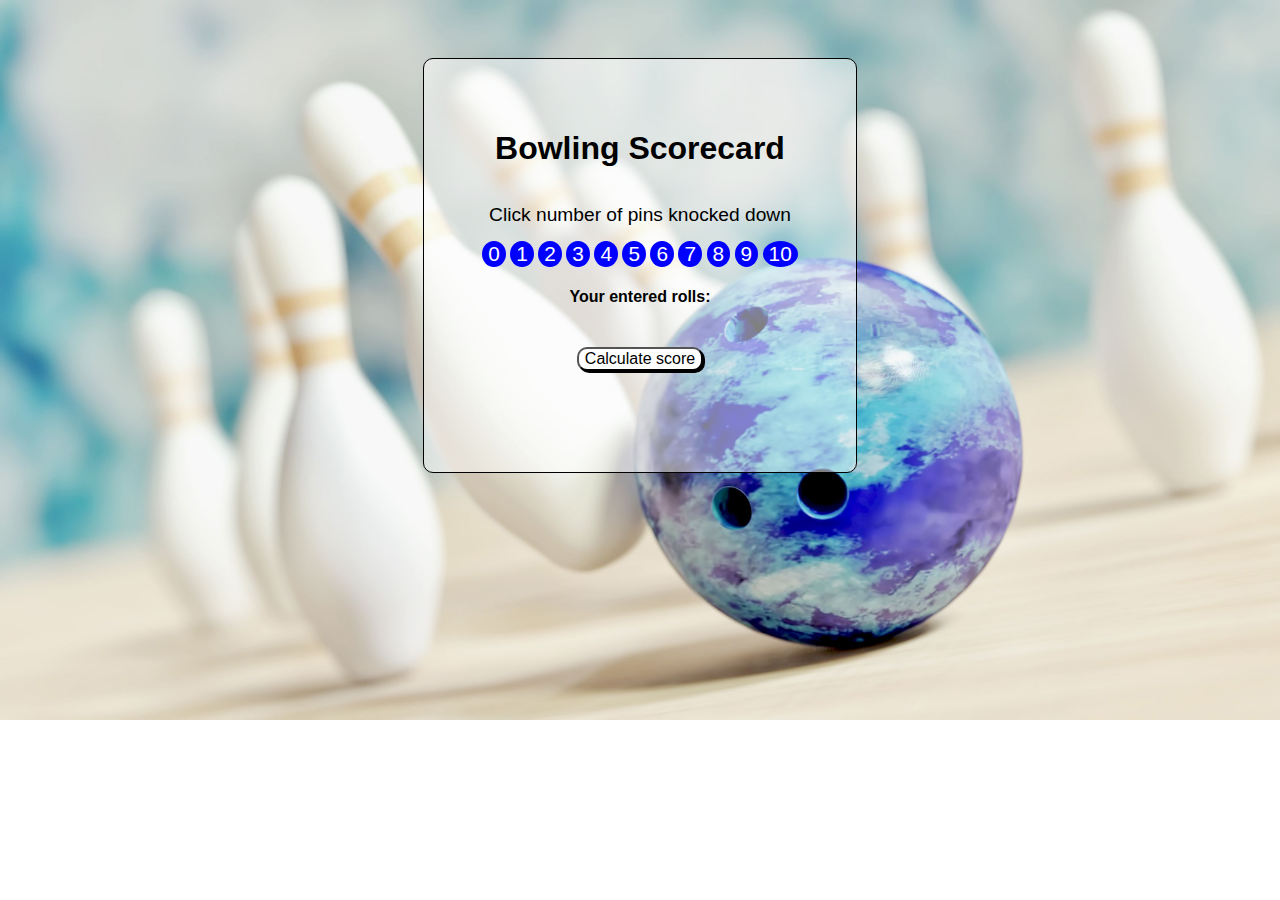
<file: index.html>
<!DOCTYPE html>
<html lang="en">
<head>
  <meta charset="UTF-8">
  <meta name="viewport" content="width=device-width, initial-scale=1.0">
  <title>Bowling Scorecard</title>
  <link rel='stylesheet' href='styles.css'>
</head>
<body>
  <main>
    <h1>Bowling Scorecard</h1>
    <div id='pin-text'>Click number of pins knocked down</div>
    <div>
      <button class='roll-button' id='roll-0'>0</button>
      <button class='roll-button' id='roll-1'>1</button>
      <button class='roll-button' id='roll-2'>2</button>
      <button class='roll-button' id='roll-3'>3</button>
      <button class='roll-button' id='roll-4'>4</button>
      <button class='roll-button' id='roll-5'>5</button>
      <button class='roll-button' id='roll-6'>6</button>
      <button class='roll-button' id='roll-7'>7</button>
      <button class='roll-button' id='roll-8'>8</button>
      <button class='roll-button' id='roll-9'>9</button>
      <button class='roll-button' id='roll-10'>10</button>
    </div>
      <h4>Your entered rolls:</h4>
      <div id='rolls-display'></div>
      <button id='calc-score'>Calculate score</button>
      <h4 id='score-text'></h4>
  </main>
  <script src='src/scorecard.js'></script>
  <script src='src/interface.js'></script>
</body>
</html>
</file>
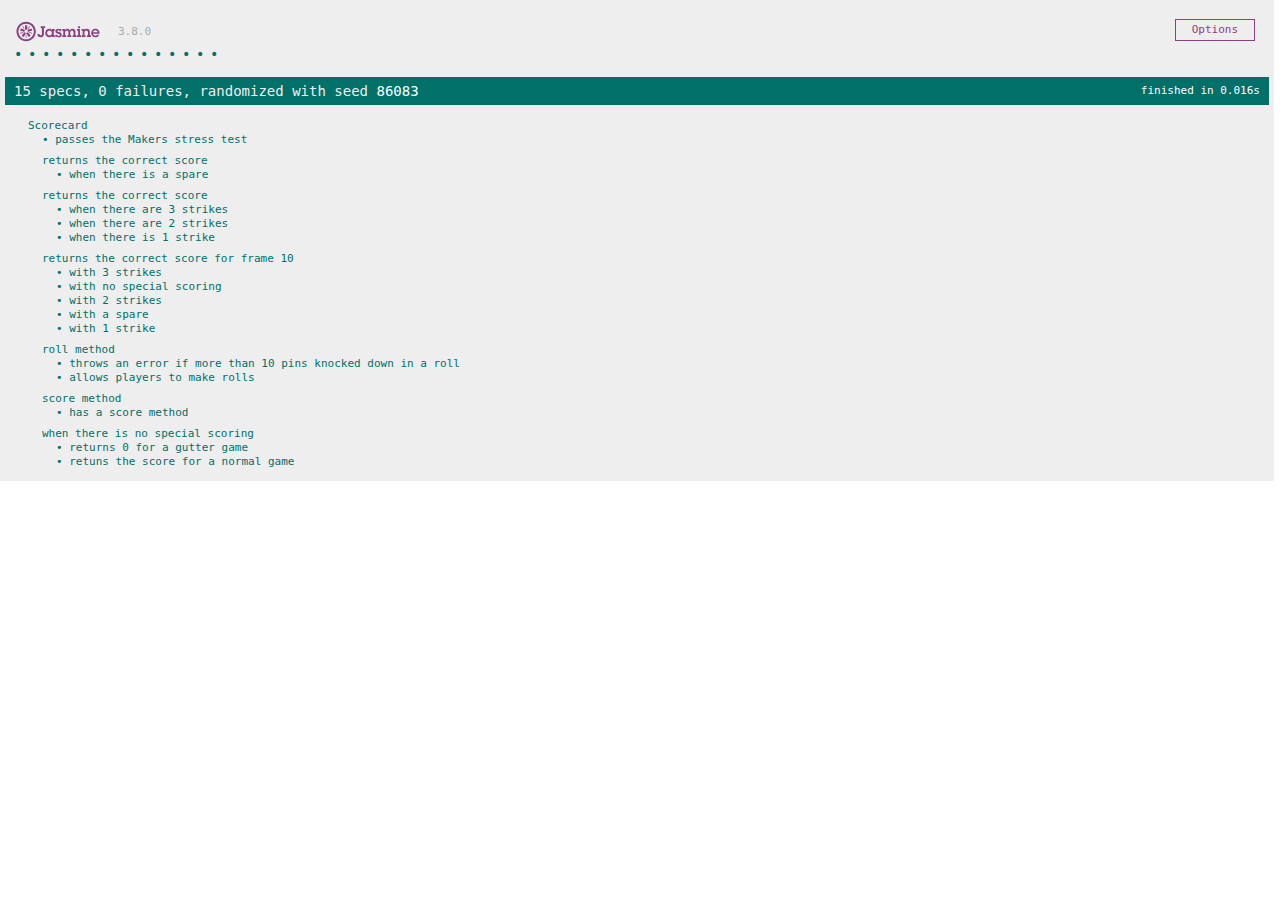
<file: SpecRunner.html>
<!DOCTYPE html>
<html>
<head>
  <meta charset="utf-8">
  <title>Jasmine Spec Runner v3.8.0</title>

  <link rel="shortcut icon" type="image/png" href="lib/jasmine-3.8.0/jasmine_favicon.png">
  <link rel="stylesheet" href="lib/jasmine-3.8.0/jasmine.css">

  <script src="lib/jasmine-3.8.0/jasmine.js"></script>
  <script src="lib/jasmine-3.8.0/jasmine-html.js"></script>
  <script src="lib/jasmine-3.8.0/boot.js"></script>

  <!-- include source files here... -->
  <script src="src/scorecard.js"></script>


  <!-- include spec files here... -->
  <script src="spec/scorecardSpec.js"></script>


</head>

<body>
</body>
</html>
</file>
<file: lib/jasmine-3.8.0/jasmine.css>
@charset "UTF-8";
body {
  overflow-y: scroll;
}

.jasmine_html-reporter {
  width: 100%;
  background-color: #eee;
  padding: 5px;
  margin: -8px;
  font-size: 11px;
  font-family: Monaco, "Lucida Console", monospace;
  line-height: 14px;
  color: #333;
}
.jasmine_html-reporter a {
  text-decoration: none;
}
.jasmine_html-reporter a:hover {
  text-decoration: underline;
}
.jasmine_html-reporter p, .jasmine_html-reporter h1, .jasmine_html-reporter h2, .jasmine_html-reporter h3, .jasmine_html-reporter h4, .jasmine_html-reporter h5, .jasmine_html-reporter h6 {
  margin: 0;
  line-height: 14px;
}
.jasmine_html-reporter .jasmine-banner,
.jasmine_html-reporter .jasmine-symbol-summary,
.jasmine_html-reporter .jasmine-summary,
.jasmine_html-reporter .jasmine-result-message,
.jasmine_html-reporter .jasmine-spec .jasmine-description,
.jasmine_html-reporter .jasmine-spec-detail .jasmine-description,
.jasmine_html-reporter .jasmine-alert .jasmine-bar,
.jasmine_html-reporter .jasmine-stack-trace {
  padding-left: 9px;
  padding-right: 9px;
}
.jasmine_html-reporter .jasmine-banner {
  position: relative;
}
.jasmine_html-reporter .jasmine-banner .jasmine-title {
  background: url("[data-uri]") no-repeat;
  background: url("[data-uri]") no-repeat, none;
  -moz-background-size: 100%;
  -o-background-size: 100%;
  -webkit-background-size: 100%;
  background-size: 100%;
  display: block;
  float: left;
  width: 90px;
  height: 25px;
}
.jasmine_html-reporter .jasmine-banner .jasmine-version {
  margin-left: 14px;
  position: relative;
  top: 6px;
}
.jasmine_html-reporter #jasmine_content {
  position: fixed;
  right: 100%;
}
.jasmine_html-reporter .jasmine-version {
  color: #aaa;
}
.jasmine_html-reporter .jasmine-banner {
  margin-top: 14px;
}
.jasmine_html-reporter .jasmine-duration {
  color: #fff;
  float: right;
  line-height: 28px;
  padding-right: 9px;
}
.jasmine_html-reporter .jasmine-symbol-summary {
  overflow: hidden;
  margin: 14px 0;
}
.jasmine_html-reporter .jasmine-symbol-summary li {
  display: inline-block;
  height: 10px;
  width: 14px;
  font-size: 16px;
}
.jasmine_html-reporter .jasmine-symbol-summary li.jasmine-passed {
  font-size: 14px;
}
.jasmine_html-reporter .jasmine-symbol-summary li.jasmine-passed:before {
  color: #007069;
  content: "•";
}
.jasmine_html-reporter .jasmine-symbol-summary li.jasmine-failed {
  line-height: 9px;
}
.jasmine_html-reporter .jasmine-symbol-summary li.jasmine-failed:before {
  color: #ca3a11;
  content: "×";
  font-weight: bold;
  margin-left: -1px;
}
.jasmine_html-reporter .jasmine-symbol-summary li.jasmine-excluded {
  font-size: 14px;
}
.jasmine_html-reporter .jasmine-symbol-summary li.jasmine-excluded:before {
  color: #bababa;
  content: "•";
}
.jasmine_html-reporter .jasmine-symbol-summary li.jasmine-excluded-no-display {
  font-size: 14px;
  display: none;
}
.jasmine_html-reporter .jasmine-symbol-summary li.jasmine-pending {
  line-height: 17px;
}
.jasmine_html-reporter .jasmine-symbol-summary li.jasmine-pending:before {
  color: #ba9d37;
  content: "*";
}
.jasmine_html-reporter .jasmine-symbol-summary li.jasmine-empty {
  font-size: 14px;
}
.jasmine_html-reporter .jasmine-symbol-summary li.jasmine-empty:before {
  color: #ba9d37;
  content: "•";
}
.jasmine_html-reporter .jasmine-run-options {
  float: right;
  margin-right: 5px;
  border: 1px solid #8a4182;
  color: #8a4182;
  position: relative;
  line-height: 20px;
}
.jasmine_html-reporter .jasmine-run-options .jasmine-trigger {
  cursor: pointer;
  padding: 8px 16px;
}
.jasmine_html-reporter .jasmine-run-options .jasmine-payload {
  position: absolute;
  display: none;
  right: -1px;
  border: 1px solid #8a4182;
  background-color: #eee;
  white-space: nowrap;
  padding: 4px 8px;
}
.jasmine_html-reporter .jasmine-run-options .jasmine-payload.jasmine-open {
  display: block;
}
.jasmine_html-reporter .jasmine-bar {
  line-height: 28px;
  font-size: 14px;
  display: block;
  color: #eee;
}
.jasmine_html-reporter .jasmine-bar.jasmine-failed, .jasmine_html-reporter .jasmine-bar.jasmine-errored {
  background-color: #ca3a11;
  border-bottom: 1px solid #eee;
}
.jasmine_html-reporter .jasmine-bar.jasmine-passed {
  background-color: #007069;
}
.jasmine_html-reporter .jasmine-bar.jasmine-incomplete {
  background-color: #bababa;
}
.jasmine_html-reporter .jasmine-bar.jasmine-skipped {
  background-color: #bababa;
}
.jasmine_html-reporter .jasmine-bar.jasmine-warning {
  background-color: #ba9d37;
  color: #333;
}
.jasmine_html-reporter .jasmine-bar.jasmine-menu {
  background-color: #fff;
  color: #aaa;
}
.jasmine_html-reporter .jasmine-bar.jasmine-menu a {
  color: #333;
}
.jasmine_html-reporter .jasmine-bar a {
  color: white;
}
.jasmine_html-reporter.jasmine-spec-list .jasmine-bar.jasmine-menu.jasmine-failure-list,
.jasmine_html-reporter.jasmine-spec-list .jasmine-results .jasmine-failures {
  display: none;
}
.jasmine_html-reporter.jasmine-failure-list .jasmine-bar.jasmine-menu.jasmine-spec-list,
.jasmine_html-reporter.jasmine-failure-list .jasmine-summary {
  display: none;
}
.jasmine_html-reporter .jasmine-results {
  margin-top: 14px;
}
.jasmine_html-reporter .jasmine-summary {
  margin-top: 14px;
}
.jasmine_html-reporter .jasmine-summary ul {
  list-style-type: none;
  margin-left: 14px;
  padding-top: 0;
  padding-left: 0;
}
.jasmine_html-reporter .jasmine-summary ul.jasmine-suite {
  margin-top: 7px;
  margin-bottom: 7px;
}
.jasmine_html-reporter .jasmine-summary li.jasmine-passed a {
  color: #007069;
}
.jasmine_html-reporter .jasmine-summary li.jasmine-failed a {
  color: #ca3a11;
}
.jasmine_html-reporter .jasmine-summary li.jasmine-empty a {
  color: #ba9d37;
}
.jasmine_html-reporter .jasmine-summary li.jasmine-pending a {
  color: #ba9d37;
}
.jasmine_html-reporter .jasmine-summary li.jasmine-excluded a {
  color: #bababa;
}
.jasmine_html-reporter .jasmine-specs li.jasmine-passed a:before {
  content: "• ";
}
.jasmine_html-reporter .jasmine-specs li.jasmine-failed a:before {
  content: "× ";
}
.jasmine_html-reporter .jasmine-specs li.jasmine-empty a:before {
  content: "* ";
}
.jasmine_html-reporter .jasmine-specs li.jasmine-pending a:before {
  content: "• ";
}
.jasmine_html-reporter .jasmine-specs li.jasmine-excluded a:before {
  content: "• ";
}
.jasmine_html-reporter .jasmine-description + .jasmine-suite {
  margin-top: 0;
}
.jasmine_html-reporter .jasmine-suite {
  margin-top: 14px;
}
.jasmine_html-reporter .jasmine-suite a {
  color: #333;
}
.jasmine_html-reporter .jasmine-failures .jasmine-spec-detail {
  margin-bottom: 28px;
}
.jasmine_html-reporter .jasmine-failures .jasmine-spec-detail .jasmine-description {
  background-color: #ca3a11;
  color: white;
}
.jasmine_html-reporter .jasmine-failures .jasmine-spec-detail .jasmine-description a {
  color: white;
}
.jasmine_html-reporter .jasmine-result-message {
  padding-top: 14px;
  color: #333;
  white-space: pre-wrap;
}
.jasmine_html-reporter .jasmine-result-message span.jasmine-result {
  display: block;
}
.jasmine_html-reporter .jasmine-stack-trace {
  margin: 5px 0 0 0;
  max-height: 224px;
  overflow: auto;
  line-height: 18px;
  color: #666;
  border: 1px solid #ddd;
  background: white;
  white-space: pre;
}
</file>
<file: styles.css>
body {
  display: flex;
  align-items: center;
  flex-direction: column;
  font-family: Verdana, Geneva, Tahoma, sans-serif;
  background-image: url('images/bowl.jpeg');
  background-repeat: no-repeat;
  background-size: cover;

}

#pin-text {
  margin: 15px;
  font-size: 1.2rem;
}

#rolls-display {
  margin: 20px;
}

main {
  background-color: rgba(255,255,255,0.5);
  border: 1px solid black;
  border-radius: 10px;
  margin: 50px;
  padding: 50px;
  display: flex;
  align-items: center;
  justify-content: center;
  flex-direction: column;
}

.roll-button {
  border: none;
  border-radius: 50%;
  background-color: blue;
  color: white;
  font-size: 1.3rem;
}

#calc-score {
  font-size: 1rem;
  background-color: white;
  border-radius: 10px;
  box-shadow: 2px 2px;
}

#rolls-display {
  font-size: 1.2rem;
  margin: 0px 0px 20px 0px;
}

#score-text {
  font-size: 1.2rem;
}
</file>
